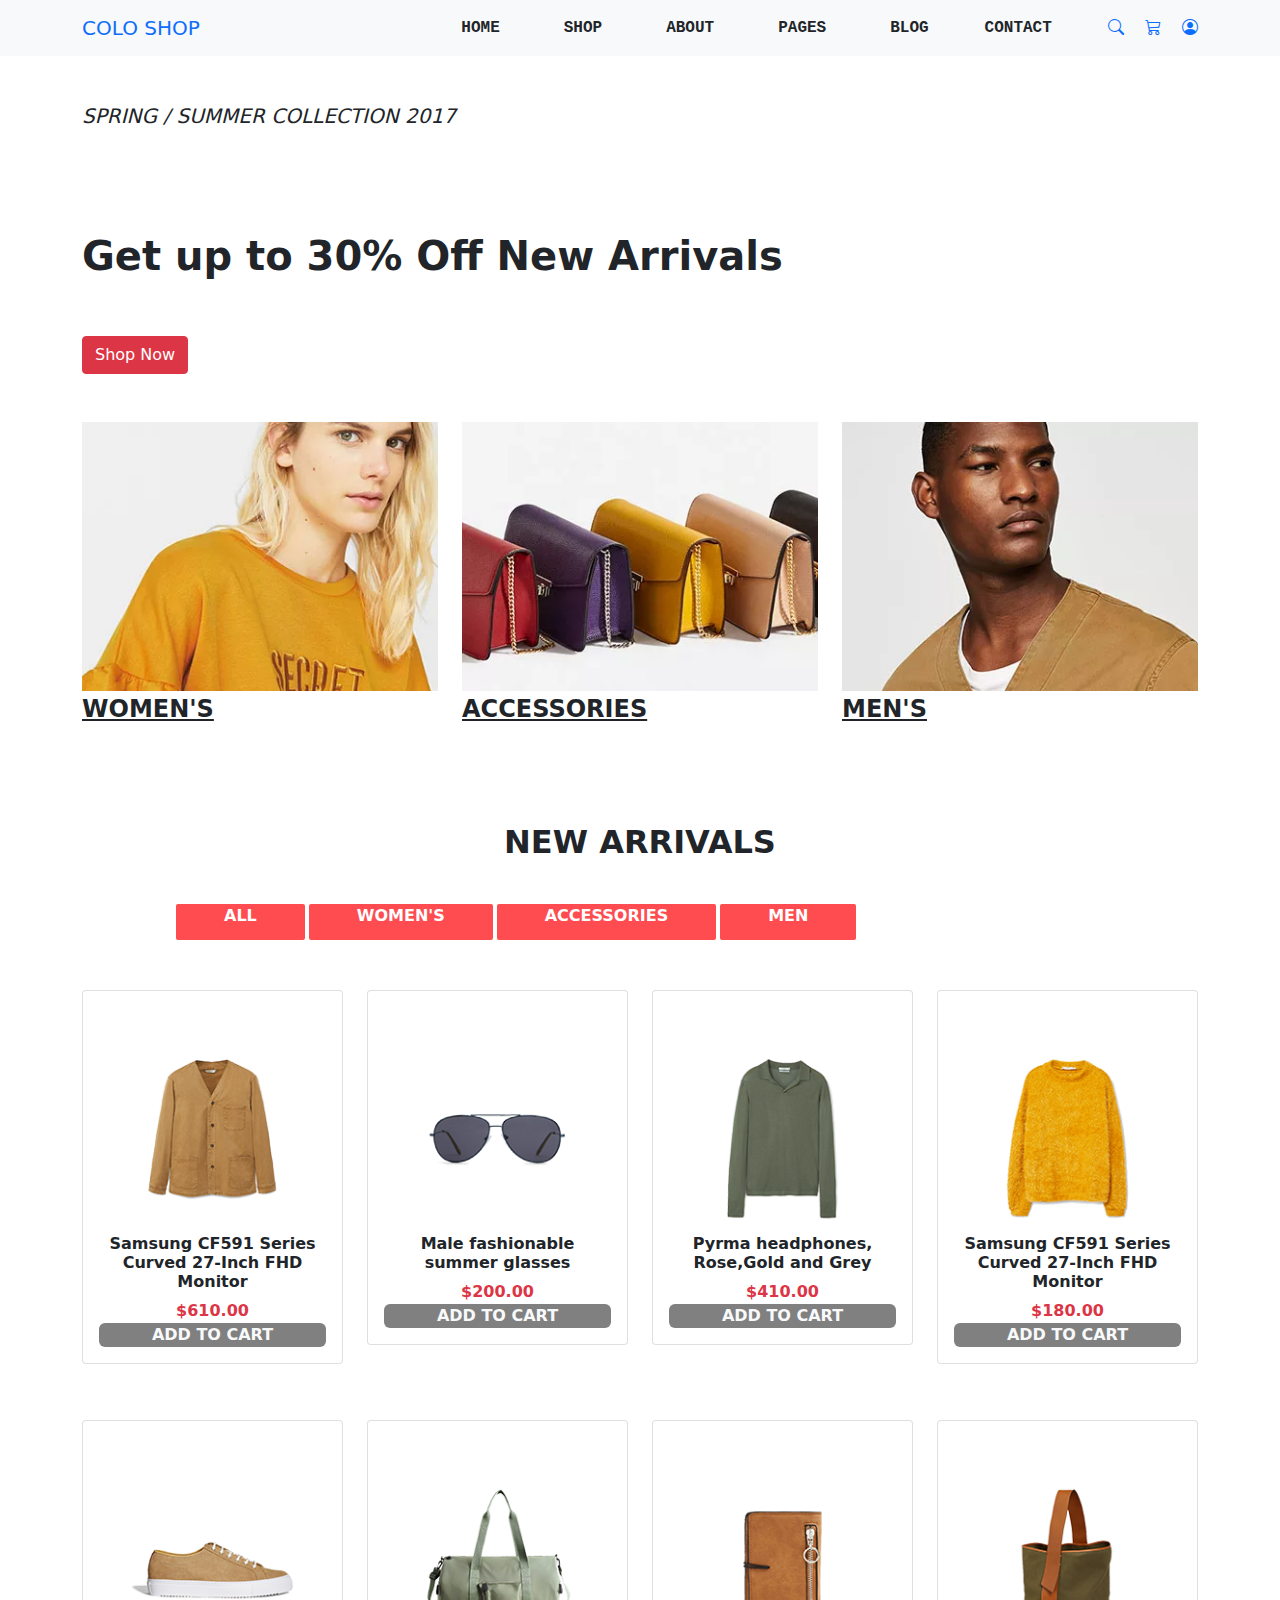
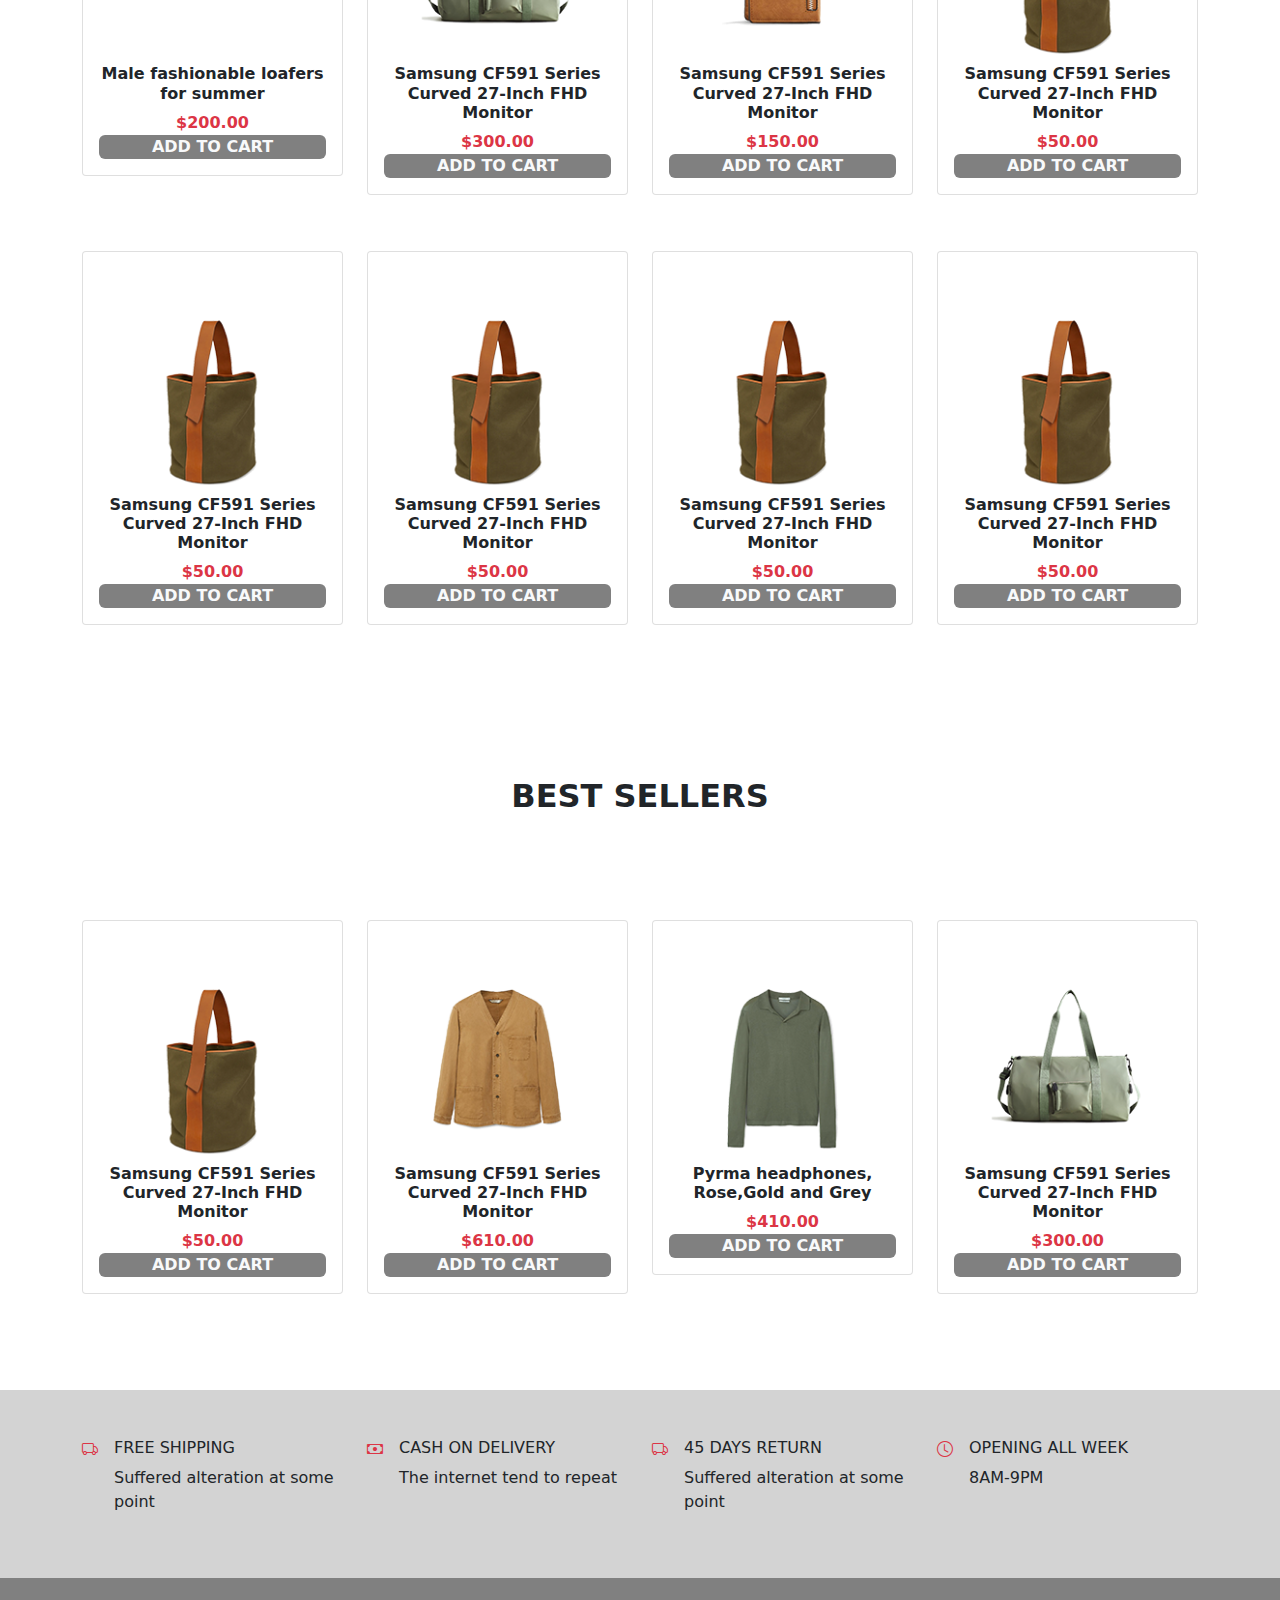
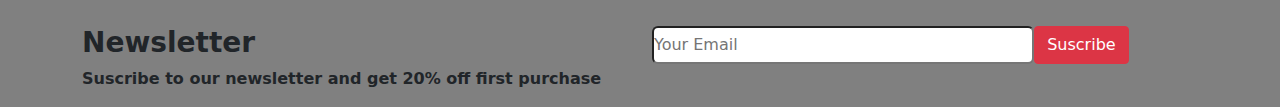
<file: index.html>
<!DOCTYPE html>
<html lang="en">
<head>
    <meta charset="UTF-8">
    <meta http-equiv="X-UA-Compatible" content="IE=edge">
    <meta name="viewport" content="width=device-width, initial-scale=1.0">
    <link rel="stylesheet" href="./bootstrap.min.css">
    <link rel="stylesheet" href="./style.css">
    <link rel="stylesheet" href="https://cdn.jsdelivr.net/npm/bootstrap-icons@1.8.2/font/bootstrap-icons.css">
    <title>Fashion</title>
</head>
<body>
    <section id="first-section">
    <nav class="navbar navbar-expand-lg navbar-light bg-light">
        <div class="container">
          <a class="navbar-brand text-primary" href="#">COLO SHOP</a>
          <button class="navbar-toggler" type="button" data-bs-toggle="collapse" data-bs-target="#navbarSupportedContent" aria-controls="navbarSupportedContent" aria-expanded="false" aria-label="Toggle navigation">
            <span class="navbar-toggler-icon"></span>
          </button>
          <div class="collapse navbar-collapse" id="navbarSupportedContent">
            <ul class="navbar-nav ms-auto mb-2 mb-lg-0">
              <li class="nav-item ps-5">
                <a class="nav-link active text-uppercase fs-6 fw-bold font-monospace text-dark" aria-current="page" href="#">HOME</a>
              </li>
              <li class="nav-item ps-5">
                <a class="nav-link active text-uppercase fs-6 fw-bold font-monospace text-dark" aria-current="page" href="#">SHOP</a>
              </li>
              <li class="nav-item ps-5">
                <a class="nav-link active text-uppercase fs-6 fw-bold font-monospace text-dark" aria-current="page" href="about.html">ABOUT</a>
              </li>
              <li class="nav-item ps-5">
                <a class="nav-link active text-uppercase fs-6 fw-bold font-monospace text-dark" aria-current="page" href="#">PAGES</a>
              </li>
              <li class="nav-item ps-5">
                <a class="nav-link active text-uppercase fs-6 fw-bold font-monospace text-dark" aria-current="page" href="#">BLOG</a>
              </li>
              <li class="nav-item">
                <a class="nav-link active ps-5 text-uppercase fs-6 fw-bold font-monospace text-dark" aria-current="page" href="contact.html">CONTACT</a>
              </li>
            </ul>
            <div class="icons">
                <a class="active ps-5" href="#"><i class="bi bi-search"></i></a>
                <a class="active ps-3" href="#"><i class="bi bi-cart3"></i></a>
                <a class="active ps-3" href="#"><i class="bi bi-person-circle"></i></a>
            </div>
            
            
          </div>
        </div>
      </nav>
      <div id="sales-section">
        <div class="container">
            <div class=>
            <h5 class="py-5 fst-italic">SPRING / SUMMER COLLECTION 2017</h5>
            <h1 class="py-5 fw-bold">Get up to 30% Off New Arrivals</h1>
            <button type="button" class="btn btn-danger">Shop Now</button>
          </div>
        </div>
    </div>
      <div id="top-section" class="py-5">
          <div class="container">
              <div class="row">
                <div class="col-lg-4 col-md-6 c0l-12">
                    <div class="banner-items">
                        <img src="./img/top.webp" alt="girl" class="img-fluid">
                    <div class="banner-category">
                        <a class="text-uppercase fw-bold text-dark text-center fs-4" href="#">WOMEN'S</a>
                    </div>
                    </div>  
                </div>
                <div class="col-lg-4 col-md-6 col-12">
                    <div class="banner-items">
                        <img src="./img/bags.webp" alt="girl" class="img-fluid">
                    <div class="banner-category">
                        <a class="text-uppercase fw-bold text-dark text-center fs-4" href="#">ACCESSORIES</a>
                    </div>
                    </div>  
                </div>
                <div class="col-lg-4 col-md-6 col-12">
                    <div class="banner-items">
                        <img src="./img/men.webp" alt="girl" class="img-fluid">
                    <div class="banner-category">
                        <a class="text-uppercase fw-bold text-dark text-center fs-4" href="#">MEN'S</a>
                    </div>
                    </div>  
                </div>
              </div>

          </div>
      </div>
      <div id="Arrival-section" class="py-5">
        <div class="container">
            <h2 class="text-center fw-bold pb-3">NEW ARRIVALS</h2>
            <div class="row ms-auto ps-5 text-center">
              <div class="col text-center">
                 <div class="new-arrivals text-center">
                     <ul class="arrival-grid">
                         <li class="grid-sorting-button justify-content-center align-items-center px-5 fs-6 fw-bold text-uppercase float-start rounded">ALL</li>
                         <li class="grid-sorting-button justify-content-center align-items-center px-5 fs-6 fw-bold text-uppercase float-start rounded">WOMEN'S</li>
                         <li class="grid-sorting-button justify-content-center align-items-center px-5 fs-6 fw-bold text-uppercase float-start rounded">ACCESSORIES</li>
                         <li class="grid-sorting-button justify-content-center align-items-center px-5 fs-6 fw-bold text-uppercase float-start rounded">MEN</li>
                     </ul>
                 </div>
              </div>
            </div>
            <div class="row py-5">
                <div class="col-lg-3 col-md-6 mb-2">
                    <div class="card">
                        <div class="card-body text-center">
                            <div class="image-section">
                                <img src="./img/coat.webp" alt="coat" class="img-fluid">
                            </div>
                            <div class="text-section">
                                <h6 class="product-name fw-bold">Samsung CF591 Series Curved 27-Inch FHD Monitor</h6>
                                <div class="product-price text-danger fw-bold">$610.00</div>
                            </div>
                            <div class="add-to-cart-button">
                                <a class="text-uppercase fw-bold text-light text-center fs-6 p-3"  href="#">Add to cart</a>
                            </div>
                        </div>
                    </div>
                </div>
                <div class="col-lg-3 col-md-6 mb-2">
                    <div class="card">
                        <div class="card-body text-center">
                            <div class="image-section">
                                <img src="./img/glasses.webp" alt="coat" class="img-fluid">
                            </div>
                            <div class="text-section">
                                <h6 class="product-name fw-bold">Male fashionable summer glasses</h6>
                                <div class="product-price text-danger fw-bold">$200.00</div>
                            </div>
                            <div class="add-to-cart-button">
                                <a class="text-uppercase fw-bold text-light text-center fs-6 p-3" href="#">Add to cart</a>
                            </div>
                        </div>
                    </div>
                </div>
                <div class="col-lg-3 col-md-6 mb-2">
                    <div class="card">
                        <div class="card-body text-center">
                            <div class="image-section">
                                <img src="./img/grey-shirt.webp" alt="coat" class="img-fluid">
                            </div>
                            <div class="text-section">
                                <h6 class="product-name fw-bold">Pyrma headphones, Rose,Gold and Grey</h6>
                                <div class="product-price text-danger fw-bold">$410.00</div>
                            </div>
                            <div class="add-to-cart-button">
                                <a class="text-uppercase fw-bold text-light text-center fs-6 p-3" href="#">Add to cart</a>
                            </div>
                        </div>
                    </div>
                </div>
                <div class="col-lg-3 col-md-6 mb-2">
                    <div class="card">
                        <div class="card-body text-center">
                            <div class="image-section">
                                <img src="./img/sweatshirt.webp" alt="coat" class="img-fluid">
                            </div>
                            <div class="text-section">
                                <h6 class="product-name fw-bold">Samsung CF591 Series Curved 27-Inch FHD Monitor</h6>
                                <div class="product-price text-danger fw-bold">$180.00</div>
                            </div>
                            <div class="add-to-cart-button">
                                <a class="text-uppercase fw-bold text-light text-center fs-6 p-3" href="#">Add to cart</a>
                            </div>
                        </div>
                    </div>
                </div>
                <div class="col-lg-3 col-md-6 py-5 mb-2">
                    <div class="card">
                        <div class="card-body text-center">
                            <div class="image-section">
                                <img src="./img/shoe.webp" alt="coat" class="img-fluid">
                            </div>
                            <div class="text-section">
                                <h6 class="product-name fw-bold">Male fashionable loafers for summer</h6>
                                <div class="product-price text-danger fw-bold">$200.00</div>
                            </div>
                            <div class="add-to-cart-button">
                                <a class="text-uppercase fw-bold text-light text-center fs-6 p-3" href="#">Add to cart</a>
                            </div>
                        </div>
                    </div>
                </div>
                <div class="col-lg-3 col-md-6 py-5 mb-2">
                    <div class="card">
                        <div class="card-body text-center">
                            <div class="image-section">
                                <img src="./img/travelling-bag.webp" alt="coat" class="img-fluid">
                            </div>
                            <div class="text-section">
                                <h6 class="product-name fw-bold">Samsung CF591 Series Curved 27-Inch FHD Monitor</h6>
                                <div class="product-price text-danger fw-bold">$300.00</div>
                            </div>
                            <div class="add-to-cart-button">
                                <a class="text-uppercase fw-bold text-light text-center fs-6 p-3" href="#">Add to cart</a>
                            </div>
                        </div>
                    </div>
                </div>
                <div class="col-lg-3 col-md-6 py-5 mb-2">
                    <div class="card">
                        <div class="card-body text-center">
                            <div class="image-section">
                                <img src="./img/wallet.webp" alt="coat" class="img-fluid">
                            </div>
                            <div class="text-section">
                                <h6 class="product-name fw-bold">Samsung CF591 Series Curved 27-Inch FHD Monitor</h6>
                                <div class="product-price text-danger fw-bold">$150.00</div>
                            </div>
                            <div class="add-to-cart-button">
                                <a class="text-uppercase fw-bold text-light text-center fs-6 p-3" href="#">Add to cart</a>
                            </div>
                        </div>
                    </div>
                </div>
                <div class="col-lg-3 col-md-6 py-5 mb-2">
                    <div class="card">
                        <div class="card-body text-center">
                            <div class="image-section">
                                <img src="./img/bag.webp" alt="coat" class="img-fluid">
                            </div>
                            <div class="text-section">
                                <h6 class="product-name fw-bold">Samsung CF591 Series Curved 27-Inch FHD Monitor</h6>
                                <div class="product-price text-danger fw-bold">$50.00</div>
                            </div>
                            <div class="add-to-cart-button">
                                <a class="text-uppercase fw-bold text-light text-center fs-6 p-3" href="#">Add to cart</a>
                            </div>
                        </div>
                    </div>
                </div>
                <div class="col-lg-3 col-md-6 mb-2">
                    <div class="card">
                        <div class="card-body text-center">
                            <div class="image-section">
                                <img src="./img/bag.webp" alt="coat" class="img-fluid">
                            </div>
                            <div class="text-section">
                                <h6 class="product-name fw-bold">Samsung CF591 Series Curved 27-Inch FHD Monitor</h6>
                                <div class="product-price text-danger fw-bold">$50.00</div>
                            </div>
                            <div class="add-to-cart-button">
                                <a class="text-uppercase fw-bold text-light text-center fs-6 p-3" href="#">Add to cart</a>
                            </div>
                        </div>
                    </div>
                </div>
                <div class="col-lg-3 col-md-6 mb-2">
                    <div class="card">
                        <div class="card-body text-center">
                            <div class="image-section">
                                <img src="./img/bag.webp" alt="coat" class="img-fluid">
                            </div>
                            <div class="text-section">
                                <h6 class="product-name fw-bold">Samsung CF591 Series Curved 27-Inch FHD Monitor</h6>
                                <div class="product-price text-danger fw-bold">$50.00</div>
                            </div>
                            <div class="add-to-cart-button">
                                <a class="text-uppercase fw-bold text-light text-center fs-6 p-3" href="#">Add to cart</a>
                            </div>
                        </div>
                    </div>
                </div>
                <div class="col-lg-3 col-md-6 mb-2">
                    <div class="card">
                        <div class="card-body text-center">
                            <div class="image-section">
                                <img src="./img/bag.webp" alt="coat" class="img-fluid">
                            </div>
                            <div class="text-section">
                                <h6 class="product-name fw-bold">Samsung CF591 Series Curved 27-Inch FHD Monitor</h6>
                                <div class="product-price text-danger fw-bold">$50.00</div>
                            </div>
                            <div class="add-to-cart-button">
                                <a class="text-uppercase fw-bold text-light text-center fs-6 p-3" href="#">Add to cart</a>
                            </div>
                        </div>
                    </div>
                </div>
                <div class="col-lg-3 col-md-6 mb-2">
                    <div class="card">
                        <div class="card-body text-center">
                            <div class="image-section">
                                <img src="./img/bag.webp" alt="coat" class="img-fluid">
                            </div>
                            <div class="text-section">
                                <h6 class="product-name fw-bold">Samsung CF591 Series Curved 27-Inch FHD Monitor</h6>
                                <div class="product-price text-danger fw-bold">$50.00</div>
                            </div>
                            <div class="add-to-cart-button">
                                <a class="text-uppercase fw-bold text-light text-center fs-6 p-3" href="#">Add to cart</a>
                            </div>
                        </div>
                    </div>
                </div>
            </div>
          </div>
      </div>
      <div id="best-sellers">
          <div class="container">
              <h2 class="text-center fw-bold py-5">BEST SELLERS</h2>
              <div class="row py-5">
                    <div class="col-lg-3 col-md-6 mb-5">
                        <div class="card">
                            <div class="card-body text-center">
                                <div class="image-section">
                                    <img src="./img/bag.webp" alt="coat" class="img-fluid">
                                </div>
                                <div class="text-section">
                                    <h6 class="product-name fw-bold">Samsung CF591 Series Curved 27-Inch FHD Monitor</h6>
                                    <div class="product-price text-danger fw-bold">$50.00</div>
                                </div>
                                <div class="add-to-cart-button">
                                    <a class="text-uppercase fw-bold text-light text-center fs-6 p-3" href="#">Add to cart</a>
                                </div>
                            </div>
                        </div>
                    </div>
                    <div class="col-lg-3 col-md-6 mb-5">
                        <div class="card">
                            <div class="card-body text-center">
                                <div class="image-section">
                                    <img src="./img/coat.webp" alt="coat" class="img-fluid">
                                </div>
                                <div class="text-section">
                                    <h6 class="product-name fw-bold">Samsung CF591 Series Curved 27-Inch FHD Monitor</h6>
                                    <div class="product-price text-danger fw-bold">$610.00</div>
                                </div>
                                <div class="add-to-cart-button">
                                    <a class="text-uppercase fw-bold text-light text-center fs-6 p-3" href="#">Add to cart</a>
                                </div>
                            </div>
                        </div>
                    </div>
                    <div class="col-lg-3 col-md-6 mb-5">
                        <div class="card">
                            <div class="card-body text-center">
                                <div class="image-section">
                                    <img src="./img/grey-shirt.webp" alt="coat" class="img-fluid">
                                </div>
                                <div class="text-section">
                                    <h6 class="product-name fw-bold">Pyrma headphones, Rose,Gold and Grey</h6>
                                    <div class="product-price text-danger fw-bold">$410.00</div>
                                </div>
                                <div class="add-to-cart-button">
                                    <a class="text-uppercase fw-bold text-light text-center fs-6 p-3" href="#">Add to cart</a>
                                </div>
                            </div>
                        </div>
                    </div>
                    <div class="col-lg-3 col-md-6 mb-5">
                        <div class="card">
                            <div class="card-body text-center">
                                <div class="image-section">
                                    <img src="./img/travelling-bag.webp" alt="coat" class="img-fluid">
                                </div>
                                <div class="text-section">
                                    <h6 class="product-name fw-bold">Samsung CF591 Series Curved 27-Inch FHD Monitor</h6>
                                    <div class="product-price text-danger fw-bold">$300.00</div>
                                </div>
                                <div class="add-to-cart-button">
                                    <a class="text-uppercase fw-bold text-light text-center fs-6 p-3" href="#">Add to cart</a>
                                </div>
                            </div>
                        </div>
                    </div>
              </div>

          </div>
      </div>
      <div id="shipping-section">
          <div class="container">
            <div class="row py-5">
                <div class="col-lg-3 d-flex">
                    <div class="image-section">
                        <i class="bi bi-truck text-danger"></i>
                    </div>
                    <div class="text-section ps-3">
                        <h6>FREE SHIPPING</h6>
                        <p>Suffered alteration at some point</p>
                    </div>
                </div>
                <div class="col-lg-3 d-flex">
                    <div class="image-section">
                        <i class="bi bi-cash text-danger"></i>
                    </div>
                    <div class="text-section ps-3">
                        <h6>CASH ON DELIVERY</h6>
                        <p>The internet tend to repeat</p>
                    </div>
                </div>
                <div class="col-lg-3 d-flex">
                    <div class="image-section">
                        <i class="bi bi-truck text-danger"></i>
                    </div>
                    <div class="text-section ps-3">
                        <h6>45 DAYS RETURN</h6>
                        <p>Suffered alteration at some point</p>
                    </div>
                </div>
                <div class="col-lg-3 d-flex">
                    <div class="image-section">
                        <i class="bi bi-clock text-danger"></i>
                    </div>
                    <div class="text-section ps-3">
                        <h6>OPENING ALL WEEK</h6>
                        <p>8AM-9PM</p>
                    </div>
                </div>
            </div>
          </div>
      </div>
      <div id="news-letter-section">
          <div class="container">
              <div class="row pt-5">
                  <div class="col-lg-6">
                      <h3 class="fw-bold">Newsletter</h3>
                      <p class="fw-bold">Suscribe to our newsletter and get 20% off first purchase</p>
                  </div>
                  <div class="col-lg-6">
                          <div class="newsletter-form d-flex">
                              <input id="newsletter-email ps-3" type="Email" placeholder="Your Email">
                              <button type="button" class="btn btn-danger">Suscribe</button>

                          </div>
                  </div>
              </div>
          </div>
      </div>
      
    </section>
    <script src="./bootstrap.min.js"></script>
</body>
</html>
</file>
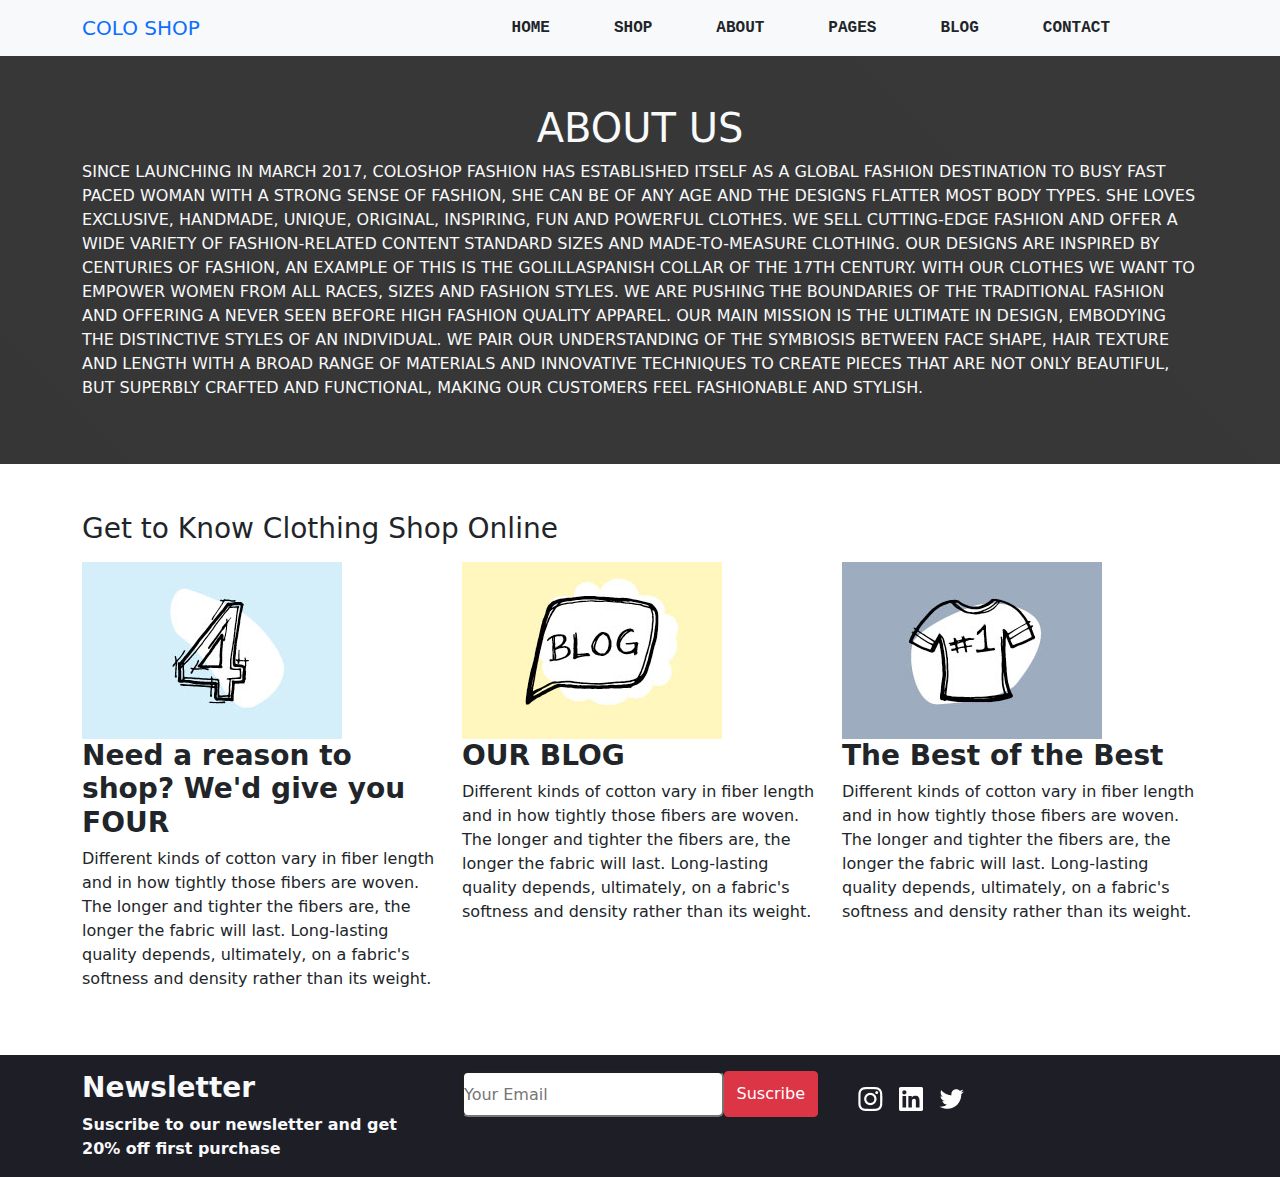
<file: about.html>
<!DOCTYPE html>
<html lang="en">
<head>
    <meta charset="UTF-8">
    <meta http-equiv="X-UA-Compatible" content="IE=edge">
    <meta name="viewport" content="width=device-width, initial-scale=1.0">
    <link rel="stylesheet" href="./bootstrap.min.css">
    <link rel="stylesheet" href="./style.css">
    <title>About</title>
</head>
<body>
    <nav class="navbar navbar-expand-lg navbar-light bg-light">
        <div class="container">
          <a class="navbar-brand text-primary" href="#">COLO SHOP</a>
          <button class="navbar-toggler" type="button" data-bs-toggle="collapse" data-bs-target="#navbarSupportedContent" aria-controls="navbarSupportedContent" aria-expanded="false" aria-label="Toggle navigation">
            <span class="navbar-toggler-icon"></span>
          </button>
          <div class="collapse navbar-collapse" id="navbarSupportedContent">
            <ul class="navbar-nav ms-auto mb-2 mb-lg-0">
              <li class="nav-item ps-5">
                <a class="nav-link active text-uppercase fs-6 fw-bold font-monospace text-dark" aria-current="page" href="index.html">HOME</a>
              </li>
              <li class="nav-item ps-5">
                <a class="nav-link active text-uppercase fs-6 fw-bold font-monospace text-dark" aria-current="page" href="#">SHOP</a>
              </li>
              <li class="nav-item ps-5">
                <a class="nav-link active text-uppercase fs-6 fw-bold font-monospace text-dark" aria-current="page" href="about.html">ABOUT</a>
              </li>
              <li class="nav-item ps-5">
                <a class="nav-link active text-uppercase fs-6 fw-bold font-monospace text-dark" aria-current="page" href="#">PAGES</a>
              </li>
              <li class="nav-item ps-5">
                <a class="nav-link active text-uppercase fs-6 fw-bold font-monospace text-dark" aria-current="page" href="#">BLOG</a>
              </li>
              <li class="nav-item ps-5">
                <a class="nav-link active text-uppercase fs-6 fw-bold font-monospace text-dark" aria-current="page" href="contact.html">CONTACT</a>
              </li>
            </ul>
            <div class="icons">
                <a class="active ps-5" href="#"><i class="bi bi-search"></i></a>
                <a class="active ps-3" href="#"><i class="bi bi-cart3"></i></a>
                <a class="active ps-3" href="#"><i class="bi bi-person-circle"></i></a>
            </div>
            
            
          </div>
        </div>
      </nav>
    <div id="about-section">
        <div class="container">
            <div class="about-us-section py-5">
                <h1 class="text-center text-light">ABOUT US</h1>
                <p class="text-light">SINCE LAUNCHING IN MARCH 2017, COLOSHOP FASHION HAS ESTABLISHED ITSELF AS A GLOBAL FASHION DESTINATION TO BUSY FAST PACED WOMAN WITH A STRONG SENSE OF FASHION, SHE CAN BE OF ANY AGE AND THE DESIGNS FLATTER MOST BODY TYPES.
                    SHE LOVES EXCLUSIVE, HANDMADE, UNIQUE, ORIGINAL, INSPIRING, FUN AND POWERFUL CLOTHES. WE SELL CUTTING-EDGE FASHION AND OFFER A WIDE VARIETY OF FASHION-RELATED CONTENT STANDARD SIZES AND MADE-TO-MEASURE CLOTHING. OUR DESIGNS ARE INSPIRED BY CENTURIES OF FASHION, AN EXAMPLE OF THIS IS THE  GOLILLASPANISH COLLAR OF THE 17TH CENTURY.  WITH OUR CLOTHES WE WANT TO EMPOWER WOMEN FROM ALL RACES, SIZES AND FASHION STYLES. WE ARE PUSHING THE BOUNDARIES OF THE TRADITIONAL FASHION AND OFFERING A NEVER SEEN BEFORE HIGH FASHION QUALITY APPAREL.
                    OUR MAIN MISSION IS THE ULTIMATE IN DESIGN, EMBODYING THE DISTINCTIVE STYLES OF AN INDIVIDUAL. WE PAIR OUR UNDERSTANDING OF THE SYMBIOSIS BETWEEN FACE SHAPE, HAIR TEXTURE AND LENGTH WITH A BROAD RANGE OF MATERIALS AND INNOVATIVE TECHNIQUES TO CREATE PIECES THAT ARE NOT ONLY BEAUTIFUL, BUT SUPERBLY CRAFTED AND FUNCTIONAL, MAKING OUR CUSTOMERS FEEL FASHIONABLE AND STYLISH.</p>

            </div>
        </div>
    </div>
    <div class="shoping-section py-5">
        <div class="container">
            <h3 class="mb-3">Get to Know Clothing Shop Online</h3>
            <div class="row">
                <div class="col-lg-4">
                    <div class="pic-section">
                        <img src="./img/Four.jpg" alt="four" class="img-fluid">
                    </div>
                    <div class="text-section">
                        <h3 class="fw-bold">Need a reason to shop? We'd give you FOUR</h3>
                        <p>Different kinds of cotton vary in fiber length and in how tightly those fibers are woven. The longer and tighter the fibers are, the longer the fabric will last. Long-lasting quality depends, ultimately, on a fabric's softness and density rather than its weight.</p>
                    </div>
                </div>
                <div class="col-lg-4">
                    <div class="pic-section">
                        <img src="./img/Blog.jpg" alt="four" class="img-fluid">
                    </div>
                    <div class="text-section">
                        <h3 class="fw-bold">OUR BLOG</h3>
                        <p>Different kinds of cotton vary in fiber length and in how tightly those fibers are woven. The longer and tighter the fibers are, the longer the fabric will last. Long-lasting quality depends, ultimately, on a fabric's softness and density rather than its weight.</p>
                    </div>
                </div>
                <div class="col-lg-4">
                    <div class="pic-section">
                        <img src="./img/Best.jpg" alt="four" class="img-fluid">
                    </div>
                    <div class="text-section">
                        <h3 class="fw-bold">The Best of the Best</h3>
                        <p>Different kinds of cotton vary in fiber length and in how tightly those fibers are woven. The longer and tighter the fibers are, the longer the fabric will last. Long-lasting quality depends, ultimately, on a fabric's softness and density rather than its weight.</p>
                    </div>
                </div>
            </div>
        </div>
    </div>
    <div id="news-section">
        <div class="container">
            <div class="row pt-3">
                <div class="col-lg-4 col-md-12">
                    <h3 class="fw-bold text-light">Newsletter</h3>
                    <p class="fw-bold text-light">Suscribe to our newsletter and get 20% off first purchase</p>
                </div>
                <div class="col-lg-4 col-md-12 mb-3">
                        <div class="newsletter-form d-flex">
                            <input id="newsletter-email" type="Email" placeholder="Your Email">
                            <button type="button" class="btn btn-danger">Suscribe</button>
                        </div>
                </div>
                <div class="col-lg-4 col-md-12 mt-3">
                    <div class="social d-flex">
                        <img src="./img/Negative.png" alt="instagram" class="img-fluid ps-3">
                        <img src="./img/linked in.png" alt="linked" class="img-fluid ps-3">
                        <img src="./img/twitter.png" alt="twitter" class="img-fluid ps-3">
                    </div>
                </div>
            </div>
        </div>
    </div>
    <script src="./bootstrap.min.js"></script>   
</body>
</html>
</file>
<file: style.css>
* {
    margin: 0;
    padding: 0;
    box-sizing: border-box;
}

.navbar li a {
    transition: color .3s ease;
}


#top-section {
    background-image: url() no-repeat;
    background-size: cover;
    background-position: center;
    background-attachment: fixed;
}

.banner-category a {
    width: 100%;
}

.grid-sorting-button {
    height: 40px;
    min-width: 102px;
    cursor: pointer;
    border: 2px solid #fff;
    background: #fff;
}

ul{
    list-style: none;
}

.grid-sorting-button {
    color: #fff;
    background: #fe4c50
}

#sales-section {
    background: url(https://i.postimg.cc/ZYsNhvJg/cot.jpg) no-repeat;
    background-position: center;
   
}


#shipping-section {
    background-color: #D3D3D3;
}

.add-to-cart-button {
    background-color: gray;
    width: 100%;
    visibility: visible;
    opacity: 30;
    transition: all .3s ease;
    border-radius: 6px;
}

.add-to-cart-button:hover {
    background-color: brown;
}

.add-to-cart-button a {
    color: #fff;
    width: 100%;
    text-decoration: none;
}

#news-letter-section {
    background-color: gray;
}

#newsletter-email {
    width: 300px;
    height: 46px;
    background: #fff;
}

#contact-support {
    background: #D3D3D3;
}

input[type="text"], input[type="email"], textarea {
    width: 70%;
    border-radius: 6px;
}

.boxed-btn {
    background: gray;
    font-family: "Jost",sans-serif;
    width: 30%;
    border-radius: 6px;
}

.boxed-btn:hover {
    background-color: #ff2020;
}

#news-section {
    background-color: #1e1e27;
}

#about-section {
    background: linear-gradient(45deg, #000000c9, #000000c7), url(https://i.postimg.cc/wvZsLn4z/fashion-image.jpg);
}
</file>
